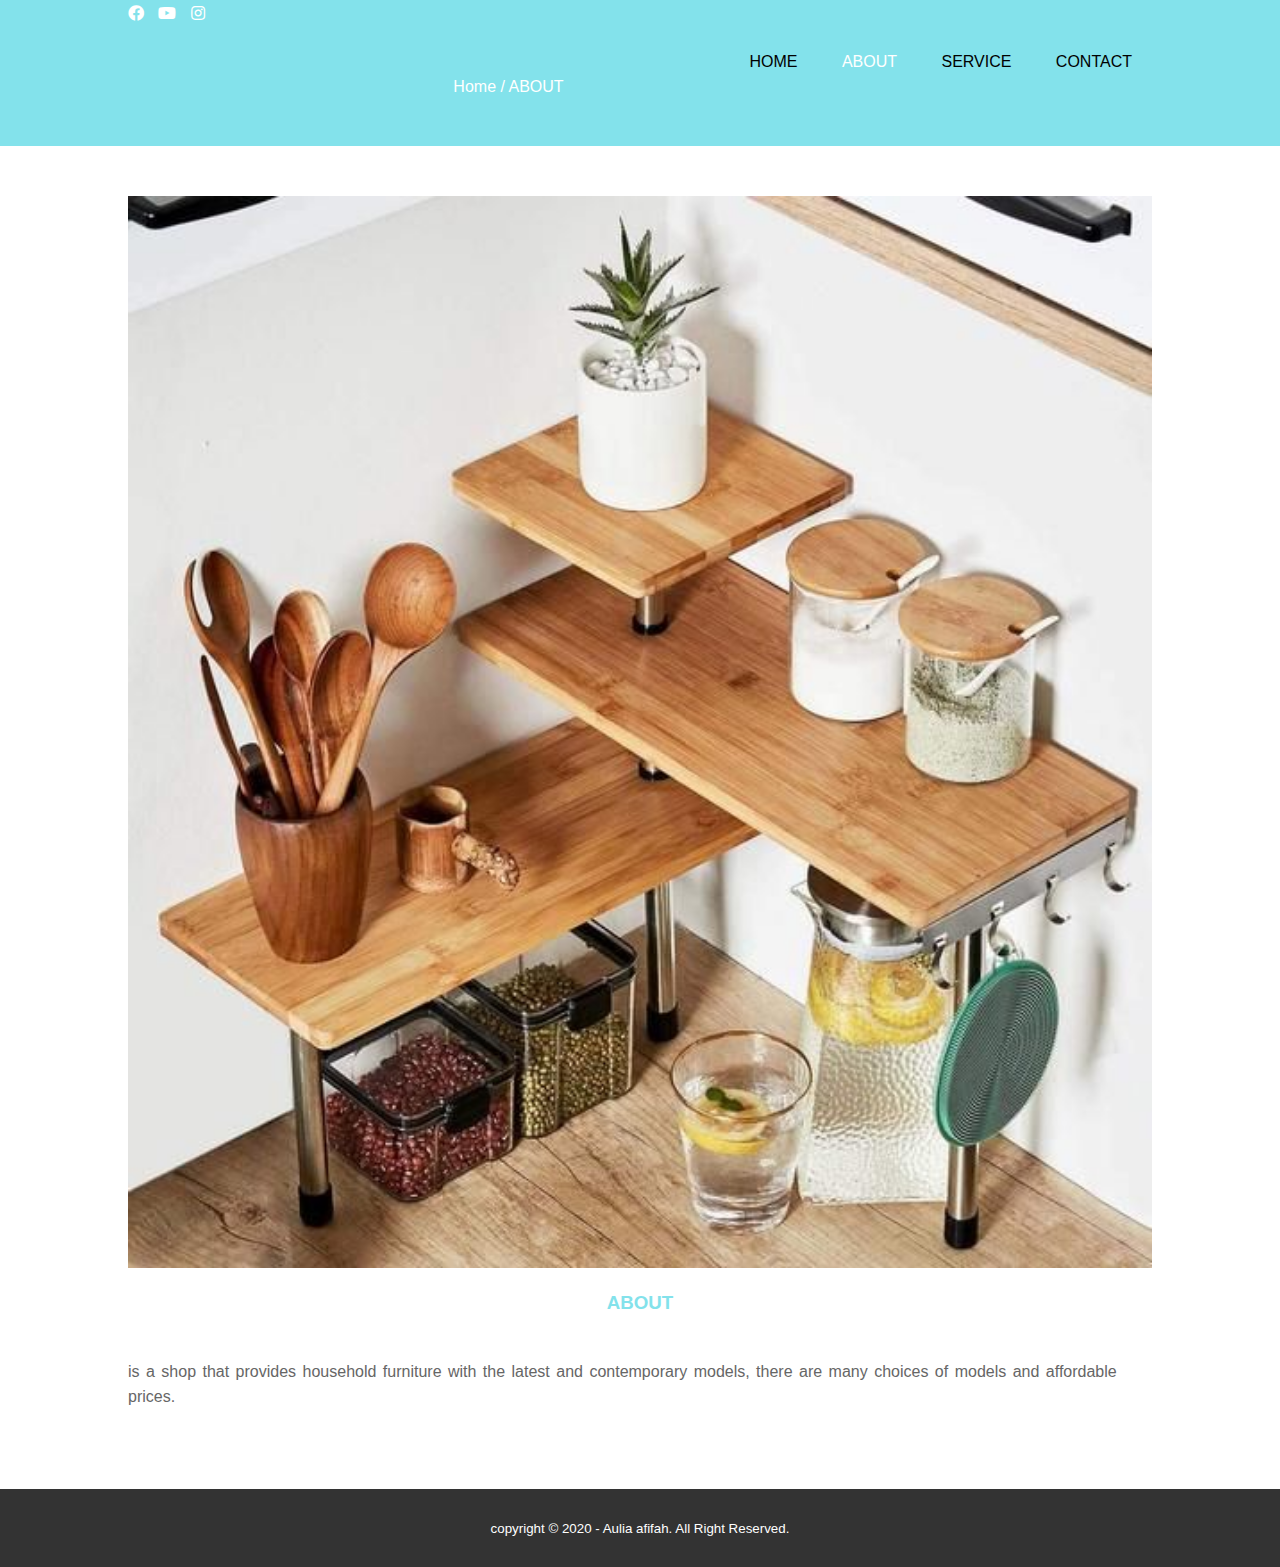
<file: about.html>
<!DOCTYPE html>
<html>
<head>
	<meta charset="utf-8">
	<meta name="viewport" content="width=device-width, initial-scale=1">
	<title>home furnishing |aulia</title>
	<link rel="stylesheet" type="text/css" href="css/style.css">
	<link rel="stylesheet" type="text/css" href="https://cdnjs.cloudflare.com/ajax/libs/font-awesome/5.13.0/css/all.min.css">
</head>
<body>
	
	<!-- header -->
	<div class="medsos">
		<div class="container">
			<ul>
				<li><a href="https://www.facebook.com/profile.php?id=100012369668164"><i class="fab fa-facebook"></i></a></li>
				<li><a href="https://www.youtube.com/channel/UCBvs3IerifVmu40XRHXCqJQ"><i class="fab fa-youtube"></i></a></li>
				<li><a href="https://www.instagram.com/auliaffh5_/"><i class="fab fa-instagram"></i></a></li>
			</ul>
		</div>
	</div>
 	<header>
 		<div class="container">
	 		<h1><a href="index.html">HOME FURNISHINGS</a></h1>
	 		<ul>
	 			<li><a href="index.html">HOME</a></li>
	 			<li class="active"><a href="about.html">ABOUT</a></li>
	 			<li><a href="service.html">SERVICE</a></li>
	 			<li><a href="contact.html">CONTACT</a></li>
	 		</ul>
 		</div>
 	</header>

 	<!--label-->
 	<section class="label">
 		<div class="container">
 			<p>Home / ABOUT </p>
 		</div>
 	</section>

 	<!--about -->
 	<section class="about">
 		<div class="container">
 			<img src="img/about.jpg" width="100%">
 			<h3>ABOUT</h3>
 			<p>
			is a shop that provides household furniture with the latest and contemporary models, there are many choices of models and affordable prices.</p>
 		</div>
 	</section>

 	<!-- footer -->
 	<footer>
 		<div class="container">
 			<small>copyright &copy; 2020 - Aulia afifah. All Right Reserved.</small>
 		</div>
 	</footer>
</body>
</html>
</file>
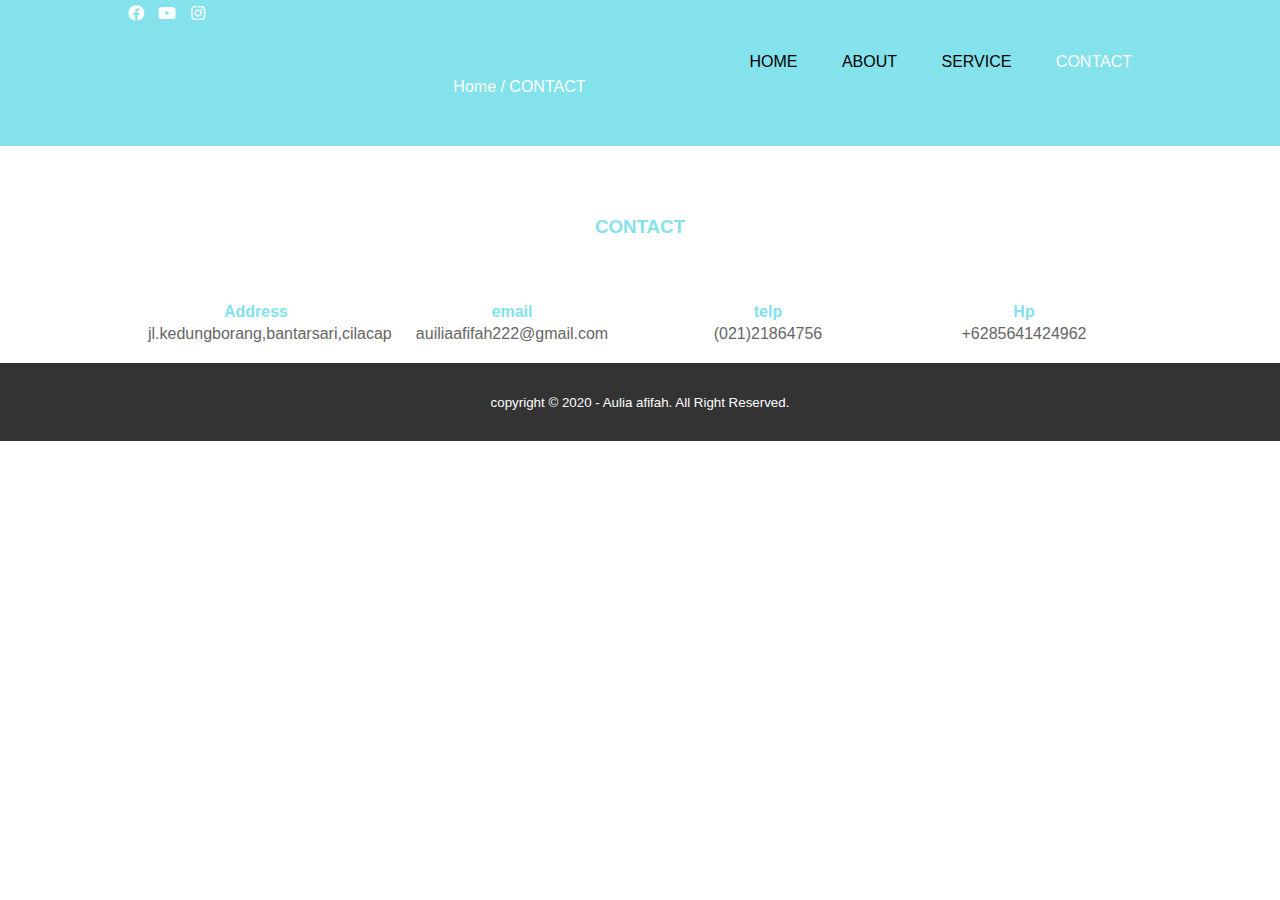
<file: contact.html>
<!DOCTYPE html>
<html>
<head>
	<meta charset="utf-8">
	<meta name="viewport" content="width=device-width, initial-scale=1">
	<title>home furnishing |aulia</title>
	<link rel="stylesheet" type="text/css" href="css/style.css">
	<link rel="stylesheet" type="text/css" href="https://cdnjs.cloudflare.com/ajax/libs/font-awesome/5.13.0/css/all.min.css">
</head>
<body>
	
	<!-- header -->
	<div class="medsos">
		<div class="container">
			<ul>
				<li><a href="https://www.facebook.com/profile.php?id=100012369668164"><i class="fab fa-facebook"></i></a></li>
				<li><a href="https://www.youtube.com/channel/UCBvs3IerifVmu40XRHXCqJQ"><i class="fab fa-youtube"></i></a></li>
				<li><a href="https://www.instagram.com/auliaffh5_/"><i class="fab fa-instagram"></i></a></li>
			</ul>
		</div>
	</div>
 	<header>
 		<div class="container">
	 		<h1><a href="index.html">HOME FURNISHINGS</a></h1>
	 		<ul>
	 			<li><a href="index.html">HOME</a></li>
	 			<li><a href="about.html">ABOUT</a></li>
	 			<li><a href="service.html">SERVICE</a></li>
	 			<li class="active"><a href="contact.html">CONTACT</a></li>
	 		</ul>
 		</div>
 	</header>

 	<!--label-->
 	<section class="label">
 		<div class="container">
 			<p>Home / CONTACT </p>
 		</div>
 	</section>

 	<!--about -->
 	<section class="about">
 		<div class="container">
 			<h3>CONTACT</h3>
 			<div class="box">
 				<div class="col-4">
 					<h4>Address</h4>
 					<p>jl.kedungborang,bantarsari,cilacap </p>
 				</div>
 				<div class="col-4">
 					<h4>email</h4>
 					<p>auiliaafifah222@gmail.com</p>
 				</div>
 				<div class="col-4">
 					<h4>telp</h4>
 					<p>(021)21864756</p>
 				</div>
 				<div class="col-4">
 					<h4>Hp</h4>
 					<p>+6285641424962</p>
 				</div>
 			</div>
 			
 		</div>
 	</section>

 	<!-- footer -->
 	<footer>
 		<div class="container">
 			<small>copyright &copy; 2020 - Aulia afifah. All Right Reserved.</small>
 		</div>
 	</footer>
</body>
</html>
</file>
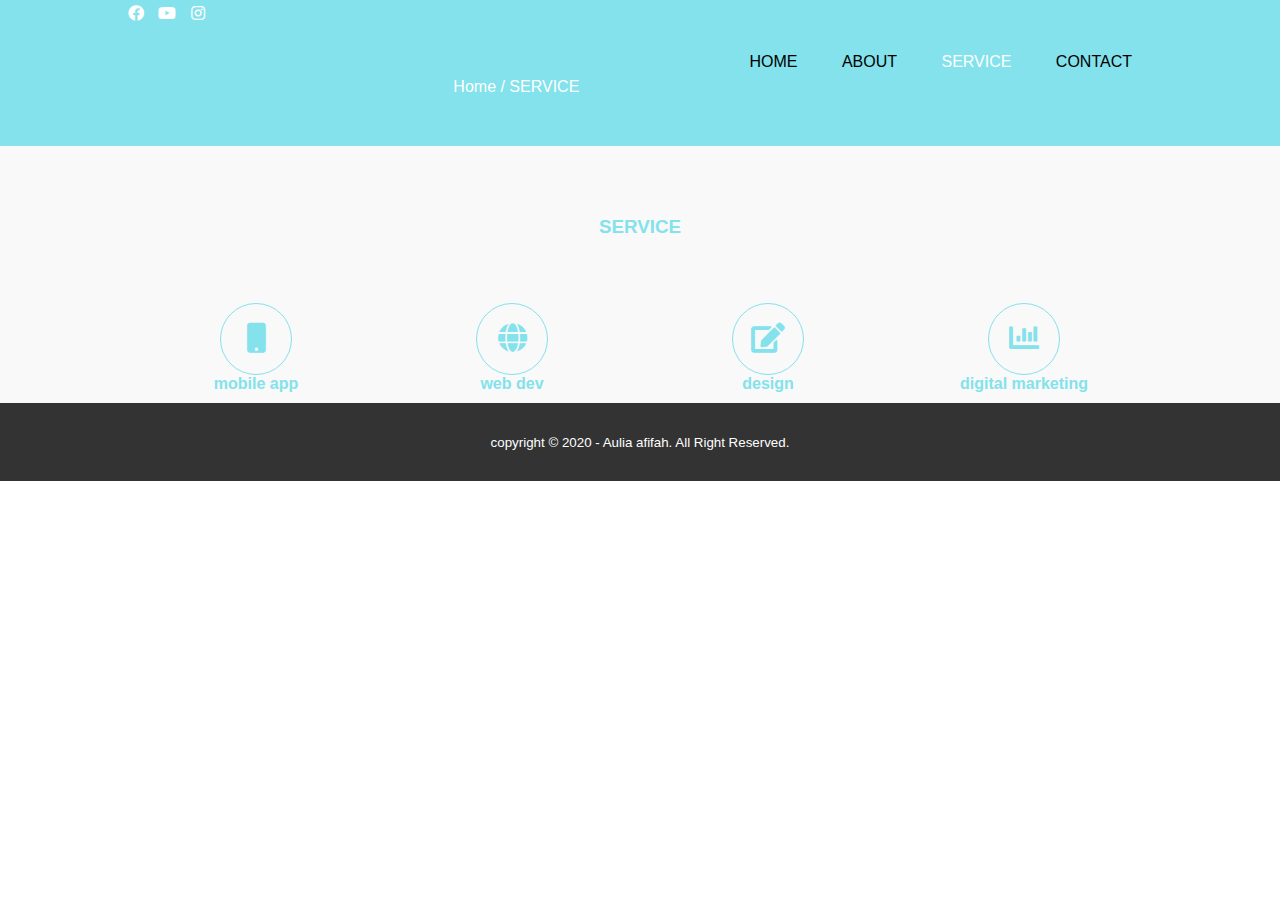
<file: service.html>
<!DOCTYPE html>
<html>
<head>
	<meta charset="utf-8">
	<meta name="viewport" content="width=device-width, initial-scale=1">
	<title>home furnishing |aulia</title>
	<link rel="stylesheet" type="text/css" href="css/style.css">
	<link rel="stylesheet" type="text/css" href="https://cdnjs.cloudflare.com/ajax/libs/font-awesome/5.13.0/css/all.min.css">
</head>
<body>
	
	<!-- header -->
	<div class="medsos">
		<div class="container">
			<ul>
				<li><a href="https://www.facebook.com/profile.php?id=100012369668164"><i class="fab fa-facebook"></i></a></li>
				<li><a href="https://www.youtube.com/channel/UCBvs3IerifVmu40XRHXCqJQ"><i class="fab fa-youtube"></i></a></li>
				<li><a href="https://www.instagram.com/auliaffh5_/"><i class="fab fa-instagram"></i></a></li>
			</ul>
		</div>
	</div>
 	<header>
 		<div class="container">
	 		<h1><a href="index.html">HOME FURNISHINGS</a></h1>
	 		<ul>
	 			<li><a href="index.html">HOME</a></li>
	 			<li><a href="about.html">ABOUT</a></li>
	 			<li class="active"><a href="service.html">SERVICE</a></li>
	 			<li><a href="contact.html">CONTACT</a></li>
	 		</ul>
 		</div>
 	</header>
	<!--label-->
 	<section class="label">
 		<div class="container">
 			<p>Home / SERVICE</p>
 		</div>
 	</section>
 	<!-- service -->
 	<section class="service">
 		<div class="container">
 			<h3>SERVICE</h3>
 			<div class="box">
 				<div class="col-4">
 					<div class="icon"><i class="fas fa-mobile"></i></div>
 					<h4>mobile app</h4>
 				</div>
 				<div class="col-4">
 					<div class="icon"><i class="fas fa-globe"></i></div>
 					<h4>web dev</h4>
 				</div>
 				<div class="col-4">
 					<div class="icon"><i class="fas fa-edit"></i></div>
 					<h4>design</h4>
 				</div>
 				<div class="col-4">
 					<div class="icon"><i class="fas fa-chart-bar"></i></div>
 					<h4>digital marketing</h4>
 				</div>
 			</div>
 		</div>
 	</section>

 	<!-- footer -->
 	<footer>
 		<div class="container">
 			<small>copyright &copy; 2020 - Aulia afifah. All Right Reserved.</small>
 		</div>
 	</footer>
</body>
</html>
</file>
<file: css/style.css>
*{
	padding: 0;
	margin: 0;
	font-family: sans-serif;
}
a{
	color: inherit;
	text-decoration: none;
}
.medsos {
	padding:5px 0;
	background-color: #83E2EB;
}
.medsos ul li{
	display: inline-block;
	color: #fff;
	margin-right: 10px;
}
.container {
	width: 80%;
	margin: 0 auto;
}
.container after {
	content: '';
	display: block;
	clear: both;	
}
header h1 {
	float: left;
	padding: 15px 0;
	color: #83E2EB;
}
header ul {
	float: right;
}
header ul li {
	display: inline-block;
}
header ul li a{
	padding: 25px 20px;
	display: inline-block;
}
header ul li a:hover {
	background-color:#83E2EB;
	color:#fff;
}
.active {
	background-color: #83E2EB;
	color:#fff;
}
.banner{
	height:80vh;
	width:200vh;
	background-image: url('../img/banner.PNG');
	background-size: cover;
	position: relative;
	display: flex;
	justify-content: center;
	align-content: center;
}
.banner:after {
	content:'';
	display: block;
	position: absolute;
	top: 0;
	left: 0;
	right: 0;
	bottom: 0;
	background-color: rgba(131, 226, 235, .6);
}
.banner h2 {
	height:0vh;
	width:5vh;
	color: #fff;
	z-index: 1;
	padding: 150px 100px;
	border :3px solid#fff;
}
section {
	padding: 50px 0;
}
section h3 {
	text-align: center;
	padding: 20px 0;
	color: #83E2EB;
	margin-bottom: 25px;
}
.about {
	padding-bottom: 80px;
}
.about p {
	color:#666;
	word-spacing: 2px;
	line-height: 25px; 
}
.service{
	background-color:#f9f9f9;
	padding-bottom: 120px;
}
.box {
	color: #83E2EB;
}
.box : after {
	content: '';
	display: block;
	clear: both;
}
.box .col-4 {
	width: 25%;
	padding: 20px;
	box-sizing: border-box;
	text-align: center;
	float: left;
}
.icon {
	width: 70px;
	height: 70px;
	border: 1px solid;
	border-radius:50%; 
	text-align: center;
	line-height: 70px;
	font-size: 30px;
	margin: 0 auto;
}
.box.col-4 h4 {
	margin: 20px 0;
}
footer{
	padding: 30px 0;
	background-color:#333;
	color:#fff;
	text-align: center;
}
.label {
	background-color: #83E2EB;
	color:#fff;
}
</file>
